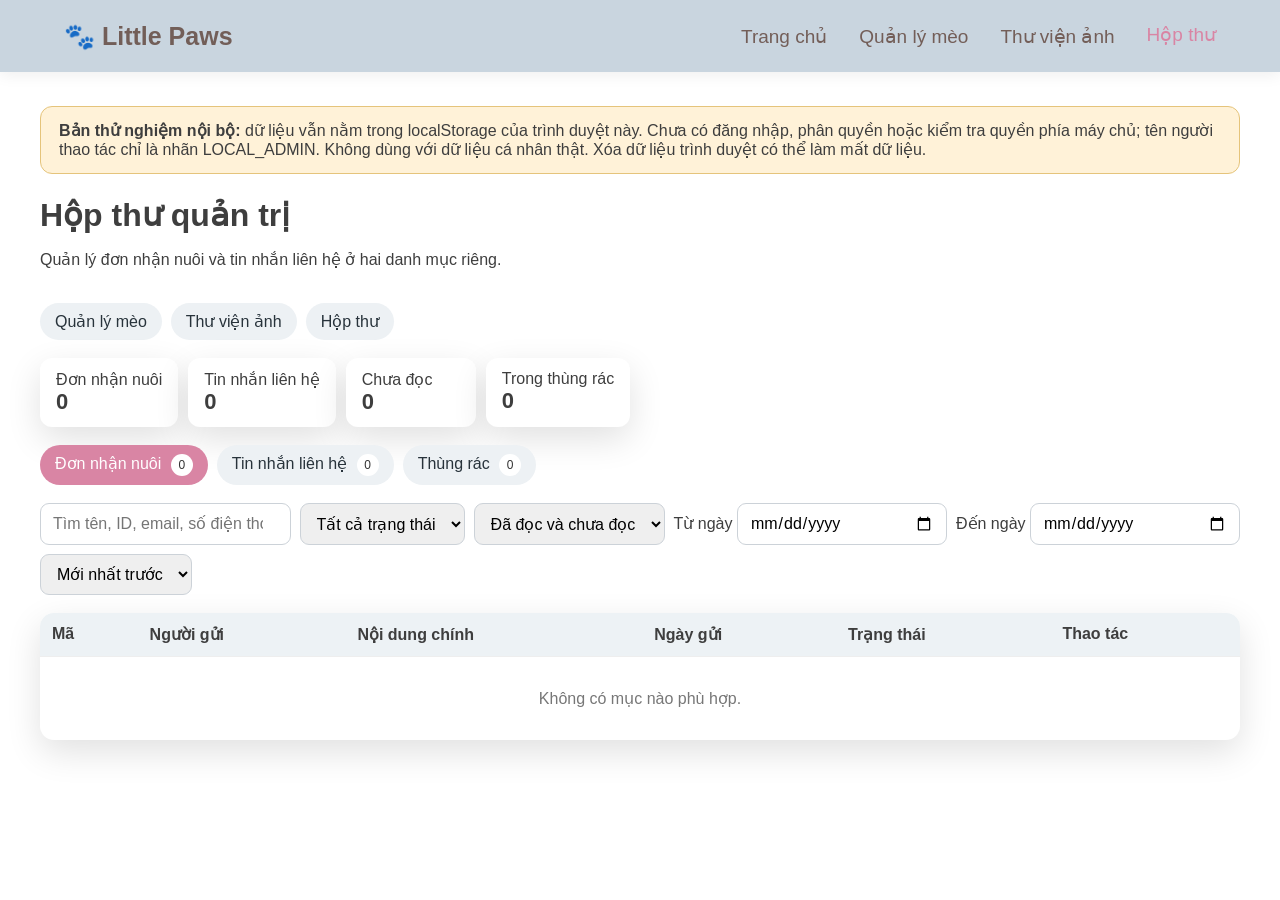
<file: admin-inbox.html>
<!doctype html>
<html lang="vi">
<head>
<meta charset="utf-8"><meta name="viewport" content="width=device-width,initial-scale=1">
<title>Little Paws — Hộp thư quản trị</title>
<link rel="stylesheet" href="assets/style.css">
<style>
.inbox{max-width:1240px;margin:34px auto;padding:0 20px}.inbox-warning{padding:14px 18px;background:#fff2d8;border:1px solid #e5c47b;border-radius:12px;margin-bottom:22px}.inbox-head{display:flex;justify-content:space-between;align-items:center;gap:16px;flex-wrap:wrap}.inbox-head h1{margin:0}.inbox-nav,.inbox-filters,.inbox-tabs{display:flex;gap:9px;flex-wrap:wrap;margin:18px 0}.inbox-nav a,.inbox-tab{border:0;border-radius:22px;padding:9px 15px;background:#edf1f4;color:#28333b;text-decoration:none;font:inherit;cursor:pointer}.inbox-tab.active{background:#d985a4;color:white}.inbox-count{display:inline-grid;place-items:center;min-width:22px;height:22px;padding:0 5px;margin-left:5px;border-radius:20px;background:#fff;color:#333;font-size:12px}.inbox-filters input,.inbox-filters select{padding:10px 12px;border:1px solid #ccd2d8;border-radius:9px;font:inherit}.inbox-filters input{flex:1;min-width:210px}.inbox-summary{display:flex;gap:10px;flex-wrap:wrap;margin:16px 0}.inbox-stat{background:#fff;border-radius:12px;padding:12px 16px;box-shadow:var(--shadow);min-width:130px}.inbox-stat strong{display:block;font-size:22px}.inbox-table-wrap{overflow:auto;background:white;border-radius:14px;box-shadow:var(--shadow)}.inbox-table{width:100%;border-collapse:collapse;min-width:850px}.inbox-table th,.inbox-table td{text-align:left;padding:12px;border-bottom:1px solid #eee;vertical-align:top}.inbox-table th{background:#edf2f5}.inbox-sub{display:block;color:#777;font-size:13px;margin-top:4px}.inbox-pill{display:inline-block;padding:4px 9px;border-radius:20px;background:#f5e7ed;font-size:12px;white-space:nowrap}.inbox-pill.unread{background:#ffe9c7}.inbox-pill.done{background:#dff1e5}.inbox-action{border:0;border-radius:18px;padding:7px 11px;margin:2px;cursor:pointer;font:inherit;background:#e8edf1}.inbox-action.primary{background:#d985a4;color:white}.inbox-action.danger{background:#f7e1e7}.inbox-empty{padding:32px;text-align:center;color:#777}.inbox-dialog{border:0;border-radius:18px;width:min(700px,calc(100% - 26px));max-height:88vh;overflow:auto;padding:24px;box-shadow:0 18px 60px #0004}.inbox-dialog::backdrop{background:#17131dcc}.inbox-dialog h2{margin-top:0}.detail-grid{display:grid;grid-template-columns:150px 1fr;gap:8px 14px}.detail-grid dt{font-weight:700;color:#58636b}.detail-grid dd{margin:0;overflow-wrap:anywhere}.cat-ref{display:flex;align-items:center;gap:12px;padding:12px;background:#f7f8f9;border-radius:12px;margin:14px 0}.cat-ref img{width:76px;height:76px;object-fit:cover;border-radius:10px}.cat-ref a{color:#9b496b}.detail-message{white-space:pre-wrap;overflow-wrap:anywhere;background:#f8f8f8;padding:14px;border-radius:10px;margin-top:14px}.dialog-actions{display:flex;gap:8px;justify-content:flex-end;flex-wrap:wrap;margin-top:18px}.inbox-select-status{padding:9px;border:1px solid #ccd2d8;border-radius:8px;font:inherit}@media(max-width:650px){.detail-grid{grid-template-columns:1fr;gap:4px}.detail-grid dd{margin-bottom:10px}}
</style>
</head>
<body>
<header class="site-header"><a class="brand" href="index.html">🐾 Little Paws</a><nav class="main-nav"><a href="index.html">Trang chủ</a><a href="admin-demo.html">Quản lý mèo</a><a href="admin-library.html">Thư viện ảnh</a><a class="active" href="admin-inbox.html">Hộp thư</a></nav></header>
<main class="inbox">
<div class="inbox-warning"><strong>Bản thử nghiệm nội bộ:</strong> dữ liệu vẫn nằm trong localStorage của trình duyệt này. Chưa có đăng nhập, phân quyền hoặc kiểm tra quyền phía máy chủ; tên người thao tác chỉ là nhãn LOCAL_ADMIN. Không dùng với dữ liệu cá nhân thật. Xóa dữ liệu trình duyệt có thể làm mất dữ liệu.</div>
<div class="inbox-head"><div><h1>Hộp thư quản trị</h1><p>Quản lý đơn nhận nuôi và tin nhắn liên hệ ở hai danh mục riêng.</p></div></div>
<nav class="inbox-nav"><a href="admin-demo.html">Quản lý mèo</a><a href="admin-library.html">Thư viện ảnh</a><a href="admin-inbox.html">Hộp thư</a></nav>
<div class="inbox-summary" id="summary"></div>
<div class="inbox-tabs" role="tablist" aria-label="Danh mục hộp thư">
<button class="inbox-tab active" data-tab="adoption" role="tab">Đơn nhận nuôi <span class="inbox-count" id="countAdoption">0</span></button>
<button class="inbox-tab" data-tab="contact" role="tab">Tin nhắn liên hệ <span class="inbox-count" id="countContact">0</span></button>
<button class="inbox-tab" data-tab="trash" role="tab">Thùng rác <span class="inbox-count" id="countTrash">0</span></button>
</div>
<div class="inbox-filters"><input id="search" type="search" placeholder="Tìm tên, ID, email, số điện thoại hoặc nội dung"><select id="statusFilter"><option value="">Tất cả trạng thái</option></select><select id="readFilter"><option value="">Đã đọc và chưa đọc</option><option value="UNREAD">Chưa đọc</option><option value="READ">Đã đọc</option></select><label>Từ ngày <input id="dateFrom" type="date"></label><label>Đến ngày <input id="dateTo" type="date"></label><select id="sort"><option value="newest">Mới nhất trước</option><option value="oldest">Cũ nhất trước</option></select></div>
<div class="inbox-table-wrap"><table class="inbox-table"><thead id="tableHead"></thead><tbody id="rows"></tbody></table><div id="empty" class="inbox-empty" hidden>Không có mục nào phù hợp.</div></div>
</main>
<dialog id="detail" class="inbox-dialog"><h2 id="detailTitle">Chi tiết</h2><div id="detailBody"></div><div class="dialog-actions" id="detailActions"></div></dialog>
<script src="assets/admin-inbox.js"></script>
</body></html>
</file>
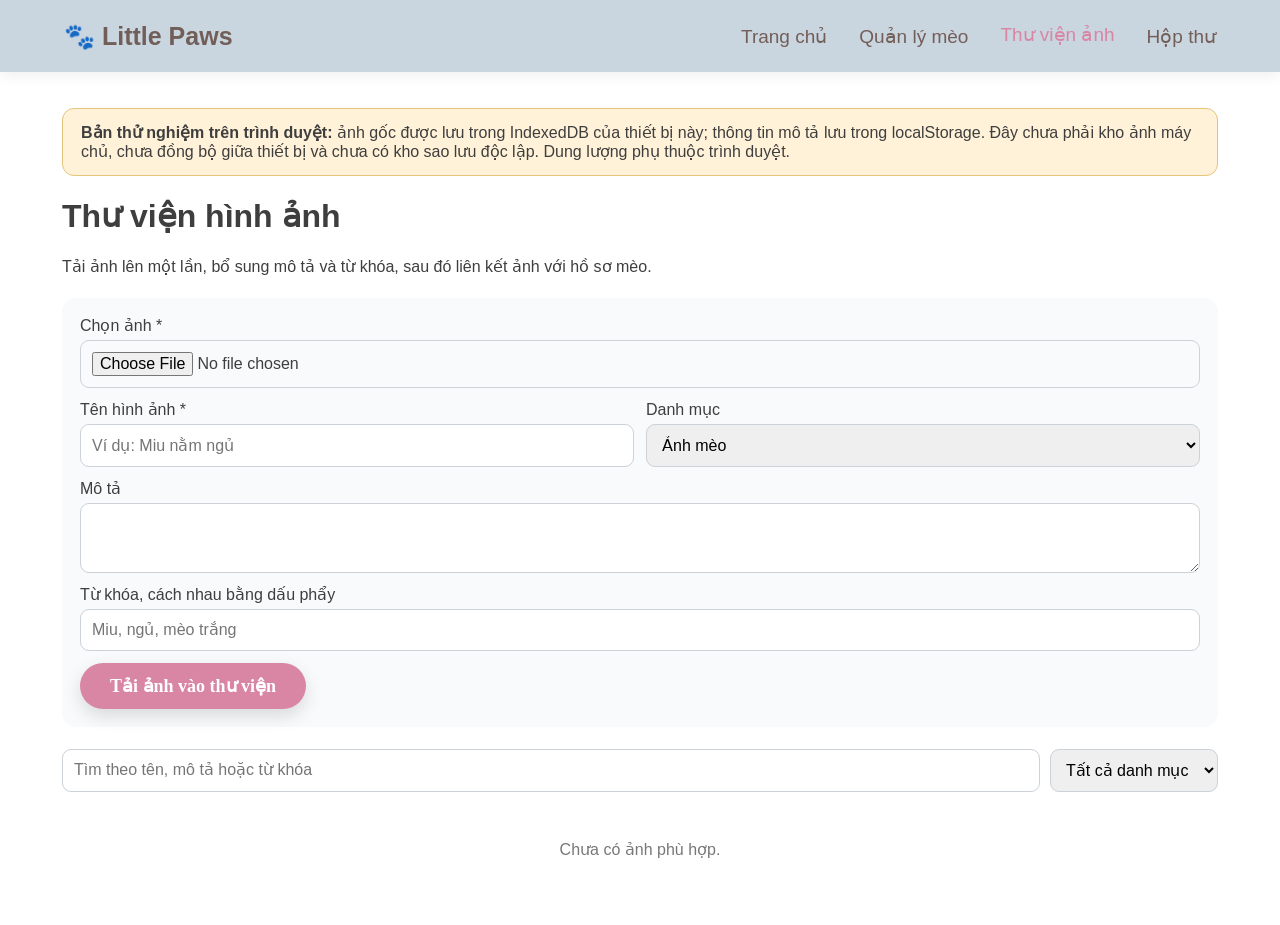
<file: admin-library.html>
<!doctype html><html lang="vi"><head><meta charset="utf-8"><meta name="viewport" content="width=device-width,initial-scale=1"><title>Little Paws — Thư viện hình ảnh</title><link rel="stylesheet" href="assets/style.css"><style>
.library{max-width:1200px;margin:36px auto;padding:0 22px}.notice{padding:14px 18px;background:#fff2d8;border:1px solid #e5c47b;border-radius:12px;margin-bottom:20px}.lib-toolbar{display:flex;gap:10px;flex-wrap:wrap;margin:18px 0}.lib-toolbar input,.lib-toolbar select,.upload-form input,.upload-form textarea,.upload-form select{padding:11px;border:1px solid #ccd2d8;border-radius:9px;font:inherit}.lib-toolbar input{flex:1;min-width:220px}.lib-grid{display:grid;grid-template-columns:repeat(auto-fill,minmax(220px,1fr));gap:18px}.lib-card{background:white;border-radius:14px;overflow:hidden;box-shadow:var(--shadow)}.lib-card img{width:100%;height:170px;object-fit:cover;background:#eee}.lib-body{padding:13px}.lib-body h3{margin:0 0 5px}.lib-tags{font-size:13px;color:#777}.lib-actions{display:flex;gap:6px;flex-wrap:wrap;margin-top:10px}.lib-btn{border:0;border-radius:18px;padding:7px 12px;cursor:pointer;font:inherit;background:#e8edf1}.lib-btn.danger{background:#f7e1e7}.upload-form{display:grid;grid-template-columns:repeat(2,1fr);gap:12px;background:#f8fafb;padding:18px;border-radius:14px;margin:22px 0}.upload-form label{display:grid;gap:5px}.upload-form .wide{grid-column:1/-1}.upload-form textarea{min-height:70px}.lib-empty{padding:30px;text-align:center;color:#777}.lib-dialog{border:0;border-radius:18px;width:min(540px,calc(100% - 28px));padding:24px}.lib-dialog::backdrop{background:#17131dcc}.lib-dialog select{width:100%;padding:11px;border-radius:9px;margin:8px 0 14px}.lib-preview{width:100%;max-height:260px;object-fit:contain;background:#f4f4f4;border-radius:10px}.lib-footer{display:flex;gap:10px;justify-content:flex-end;margin-top:16px}@media(max-width:600px){.upload-form{grid-template-columns:1fr}.upload-form .wide{grid-column:auto}}
</style></head><body><header class="site-header"><a class="brand" href="index.html">🐾 Little Paws</a><nav class="main-nav"><a href="index.html">Trang chủ</a><a href="admin-demo.html">Quản lý mèo</a><a class="active" href="admin-library.html">Thư viện ảnh</a><a href="admin-inbox.html">Hộp thư</a></nav></header>
<main class="library"><div class="notice"><strong>Bản thử nghiệm trên trình duyệt:</strong> ảnh gốc được lưu trong IndexedDB của thiết bị này; thông tin mô tả lưu trong localStorage. Đây chưa phải kho ảnh máy chủ, chưa đồng bộ giữa thiết bị và chưa có kho sao lưu độc lập. Dung lượng phụ thuộc trình duyệt.</div>
<h1>Thư viện hình ảnh</h1><p>Tải ảnh lên một lần, bổ sung mô tả và từ khóa, sau đó liên kết ảnh với hồ sơ mèo.</p>
<form id="uploadForm" class="upload-form"><label class="wide">Chọn ảnh *<input type="file" id="imageFile" accept="image/*" required></label><label>Tên hình ảnh *<input id="imageName" required maxlength="100" placeholder="Ví dụ: Miu nằm ngủ"></label><label>Danh mục<select id="imageCategory"><option value="CAT">Ảnh mèo</option><option value="BANNER">Banner</option><option value="WEBSITE">Nội dung website</option><option value="OTHER">Khác</option></select></label><label class="wide">Mô tả<textarea id="imageDescription" maxlength="500"></textarea></label><label class="wide">Từ khóa, cách nhau bằng dấu phẩy<input id="imageTags" maxlength="300" placeholder="Miu, ngủ, mèo trắng"></label><div class="wide"><button class="pill-btn pink" type="submit">Tải ảnh vào thư viện</button><span id="uploadNotice" role="status"></span></div></form>
<div class="lib-toolbar"><input id="libSearch" placeholder="Tìm theo tên, mô tả hoặc từ khóa"><select id="libCategory"><option value="">Tất cả danh mục</option><option value="CAT">Ảnh mèo</option><option value="BANNER">Banner</option><option value="WEBSITE">Nội dung website</option><option value="OTHER">Khác</option></select></div>
<div id="libGrid" class="lib-grid"></div><div id="libEmpty" class="lib-empty" hidden>Chưa có ảnh phù hợp.</div></main>
<dialog id="attachDialog" class="lib-dialog"><h2>Liên kết ảnh với hồ sơ mèo</h2><img id="attachPreview" class="lib-preview" alt="Ảnh đang chọn"><p id="attachTitle"></p><label for="catSelect">Chọn hồ sơ mèo</label><select id="catSelect"></select><label><input type="radio" name="attachRole" value="primary" checked> Đặt làm ảnh đại diện</label><label><input type="radio" name="attachRole" value="gallery"> Thêm vào bộ sưu tập ảnh</label><div class="lib-footer"><button id="attachCancel" class="lib-btn">Đóng</button><button id="attachSave" class="pill-btn pink">Liên kết ảnh</button></div></dialog>
<script src="assets/admin-library.js"></script></body></html>
</file>
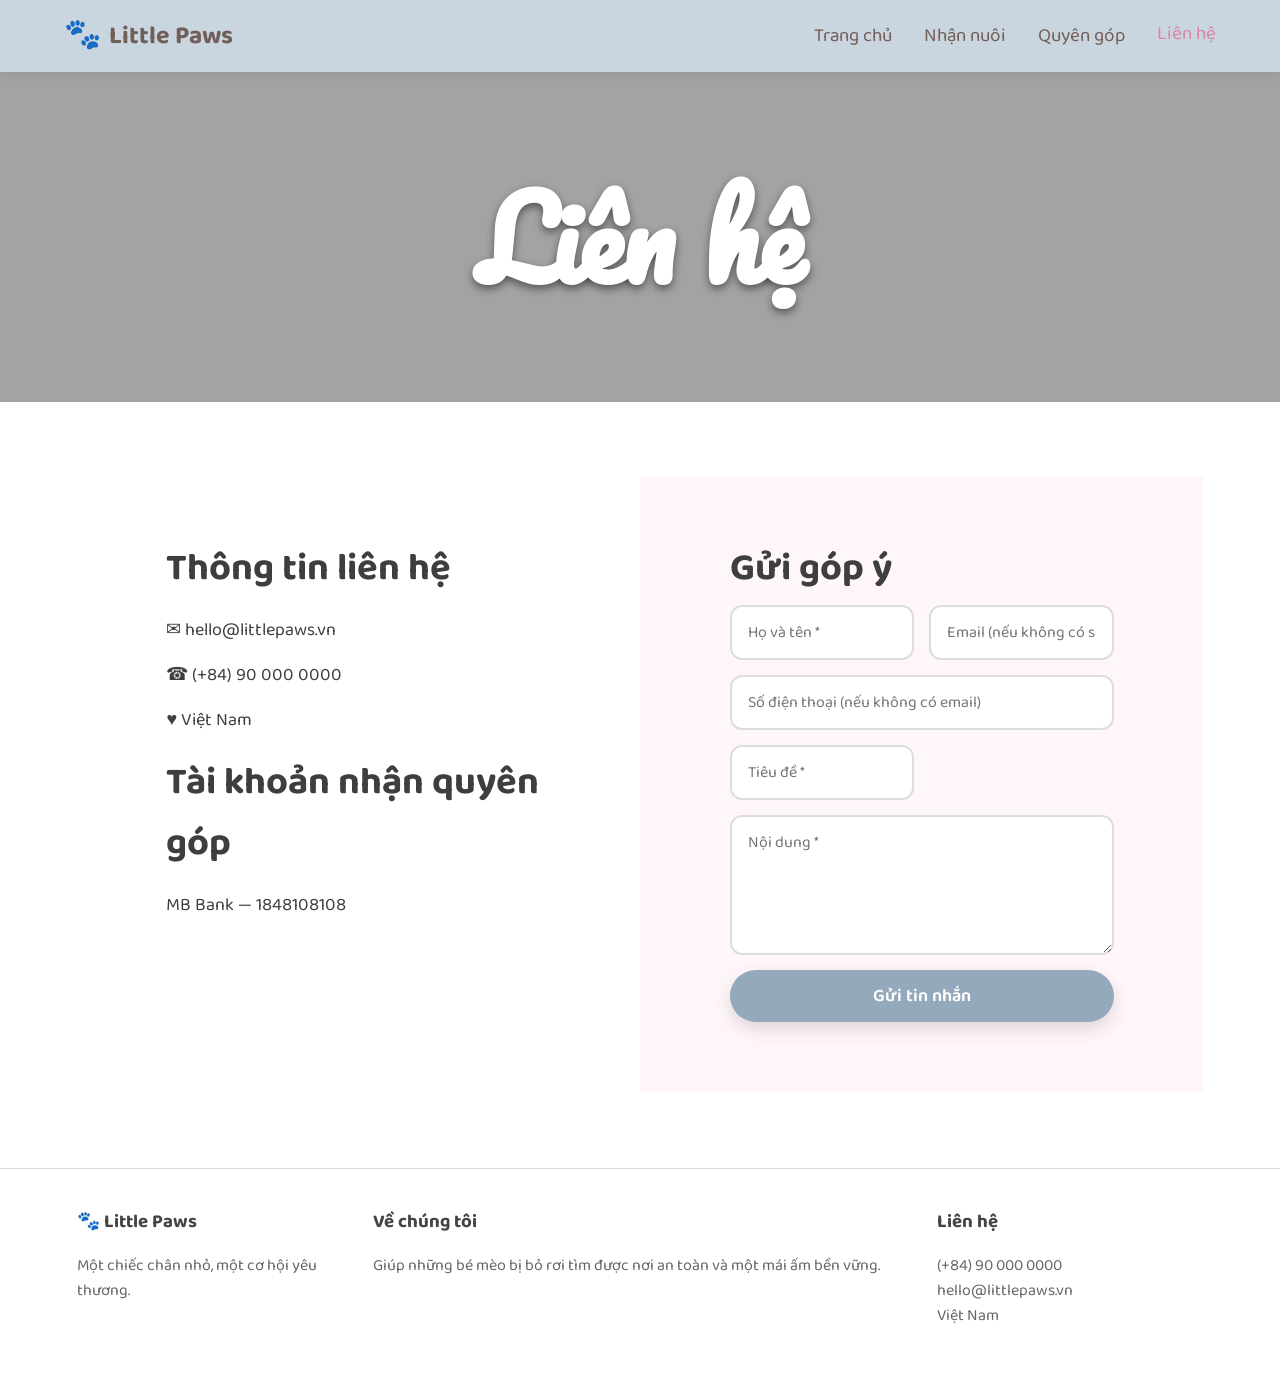
<file: contact.html>
<!doctype html>
<html lang="vi"><head><meta charset="utf-8"><meta name="viewport" content="width=device-width,initial-scale=1">
<title>Liên hệ — Little Paws</title><link rel="preconnect" href="https://fonts.googleapis.com"><link rel="preconnect" href="https://fonts.gstatic.com" crossorigin>
<link href="https://fonts.googleapis.com/css2?family=Baloo+2:wght@400;500;600;700;800&family=Pacifico&display=swap" rel="stylesheet"><link rel="stylesheet" href="assets/style.css"></head>
<body data-page="contact"><header class="site-header"><a class="brand" href="index.html"><span class="brand-paw">🐾</span><span data-site="name">Little Paws</span></a><button class="menu-toggle">☰</button><nav class="main-nav"><a href="index.html">Trang chủ</a><a href="adopt.html">Nhận nuôi</a><a href="donate.html">Quyên góp</a><a class="active" href="contact.html">Liên hệ</a></nav></header>
<main><section class="page-hero hero-contact"><div class="hero-overlay"></div><div class="page-hero-content reveal"><h1>Liên hệ</h1></div></section>
<section class="contact-grid section"><div class="contact-info reveal"><h2>Thông tin liên hệ</h2><p>✉ <span data-site="email">hello@littlepaws.vn</span></p><p>☎ <span data-site="phone">(+84) 90 000 0000</span></p><p>♥ <span data-site="address">Việt Nam</span></p><h2>Tài khoản nhận quyên góp</h2><p data-site="bank">MB Bank — 1848108108</p></div>
<div class="contact-form reveal"><h2>Gửi góp ý</h2><form id="contactForm"><input name="name" required placeholder="Họ và tên *"><input name="email" type="email" placeholder="Email (nếu không có số điện thoại)"><input name="phone" type="tel" placeholder="Số điện thoại (nếu không có email)"><input name="subject" required placeholder="Tiêu đề *"><textarea name="message" required placeholder="Nội dung *"></textarea><button class="pill-btn" type="submit">Gửi tin nhắn</button></form><p id="contactNotice"></p></div></section></main><footer id="footer"></footer><script src="assets/app.js"></script></body></html>
</file>
<file: assets/style.css>
:root{--blue:#c9d5df;--cream:#f5ffd0;--green:#3f5a08;--pink:#d985a4;--ink:#3e3e3e;--white:#fff;--shadow:0 12px 35px rgba(0,0,0,.12)}*{box-sizing:border-box}html{scroll-behavior:smooth}body{margin:0;color:var(--ink);font-family:"Baloo 2",sans-serif;background:#fff;overflow-x:hidden}.site-header{height:72px;background:var(--blue);display:flex;align-items:center;justify-content:space-between;padding:0 5vw;position:sticky;top:0;z-index:50;box-shadow:0 3px 15px #0001}.brand{font-size:25px;font-weight:700;color:#725e58;text-decoration:none;display:flex;align-items:center;gap:8px}.brand-paw{font-size:30px}.main-nav{display:flex;gap:32px}.main-nav a{color:#735e58;text-decoration:none;font-size:19px;transition:.25s}.main-nav a:hover,.main-nav a.active{color:var(--pink);transform:translateY(-2px)}.menu-toggle{display:none;background:none;border:0;font-size:25px}.hero,.page-hero{position:relative;min-height:390px;background-size:cover;background-position:center;display:grid;place-items:center;overflow:hidden}.hero-home{background-image:url("https://images.unsplash.com/photo-1518791841217-8f162f1e1131?auto=format&fit=crop&w=1800&q=85");min-height:560px;background-attachment:fixed}.hero-adopt{background-image:url("https://images.unsplash.com/photo-1511044568932-338cba0ad803?auto=format&fit=crop&w=1800&q=85")}.hero-donate,.hero-contact{background-image:url("https://images.unsplash.com/photo-1543852786-1cf6624b9987?auto=format&fit=crop&w=1800&q=85")}.hero-overlay{position:absolute;inset:0;background:rgba(0,0,0,.36)}.hero-content,.page-hero-content{position:relative;z-index:1;text-align:center;color:#fff;max-width:1000px;padding:30px}.hero-content h1,.page-hero-content h1{font-family:Pacifico,cursive;font-size:clamp(60px,10vw,110px);margin:0;text-shadow:0 4px 8px #0007}.hero-content p,.page-hero-content p{font-size:23px;margin:10px 0 25px}.pill-btn{display:inline-block;border:0;border-radius:50px;padding:12px 30px;background:#94aabc;color:#fff;font:600 18px "Baloo 2";text-decoration:none;cursor:pointer;transition:.3s;box-shadow:0 7px 18px #0002}.pill-btn:hover{transform:translateY(-4px) scale(1.02);box-shadow:0 12px 24px #0003}.pill-btn.pink{background:var(--pink)}.split-section{display:grid;grid-template-columns:1fr 1fr}.intro-panel{padding:35px 5vw;min-height:470px}.panel-blue{background:var(--blue)}.panel-cream{background:var(--cream)}.intro-panel img{width:100%;height:190px;object-fit:cover;border-radius:3px;display:block;margin:18px 0}.intro-panel ul{padding-left:22px;font-size:18px;line-height:1.4}.script-label{font-family:Pacifico;font-size:30px;color:#506b18;background:#a6b8c2;padding:2px 22px;border-radius:30px;display:inline-block}.stats-band{display:grid;grid-template-columns:repeat(4,1fr);padding:35px 5vw;background:linear-gradient(rgba(30,20,20,.58),rgba(30,20,20,.58)),url("https://images.unsplash.com/photo-1574158622682-e40e69881006?auto=format&fit=crop&w=1800&q=80") center/cover;color:white;text-align:center}.stat b{display:block;font-size:42px}.stat span{font-size:18px}.section{padding:75px 6vw}.section-heading{text-align:center;max-width:800px;margin:0 auto 38px}.eyebrow{color:#78910d;text-transform:uppercase;letter-spacing:2px;font-weight:700}.section-heading h2,.info-card h3,.donate-copy h2,.contact-info h2,.contact-form h2{font-size:38px;margin:6px 0}.section-heading p{font-size:18px}.pet-grid{display:grid;grid-template-columns:repeat(4,1fr);gap:22px}.pet-card{background:#d2dbe2;border-radius:5px;padding:10px;box-shadow:var(--shadow);transition:.3s;overflow:hidden}.pet-card:hover{transform:translateY(-8px) rotate(-.5deg)}.pet-card img{width:100%;height:190px;object-fit:cover;border-radius:4px}.pet-card h3{margin:7px 0 0;font-size:23px}.pet-card p{margin:0;line-height:1.35}.center{text-align:center;margin-top:35px}.cta-section{padding:80px 6vw;background:var(--blue);text-align:center}.cta-inner h2{font-size:42px;margin:0}.page-hero{min-height:330px}.two-col,.contact-grid,.donate-content{display:grid;grid-template-columns:1fr 1fr}.info-card{padding:45px 6vw;background:#e9d2d4}.info-card.green{background:#617d12;color:#fff}.info-card img{width:100%;height:230px;object-fit:cover}.info-card li{margin:14px 0;font-size:17px}.filters{display:flex;gap:12px;margin:0 auto 30px;max-width:900px}.filters input,.filters select,.form-section input,.form-section select,.form-section textarea,.contact-form input,.contact-form textarea{width:100%;padding:13px 16px;border:2px solid #ddd;border-radius:12px;font:inherit}.form-section{padding:55px 12%;background:#fafafa}.form-section h2{text-align:center;font-size:34px}.form-section form{display:grid;gap:14px;max-width:800px;margin:auto}.form-section textarea,.contact-form textarea{min-height:140px;resize:vertical}.donate-content{align-items:center}.donate-copy{padding:55px 7vw}.donate-copy p,.contact-info p{font-size:18px;line-height:1.5}.bank-box{background:var(--cream);padding:20px;border-radius:18px;margin:25px 0;display:grid;gap:4px}.donate-image img{width:100%;height:100%;min-height:430px;object-fit:cover}.quote-section{padding:70px 12%;font-size:31px;line-height:1.35;text-align:center;color:#788da0}.contact-grid{min-height:500px}.contact-info,.contact-form{padding:55px 7vw}.contact-form{background:#fff6fa}.contact-form form{display:grid;grid-template-columns:1fr 1fr;gap:15px}.contact-form input:nth-child(3),.contact-form textarea,.contact-form button{grid-column:1/-1}.floating-actions{position:fixed;right:20px;bottom:20px;z-index:40;display:grid;gap:10px}.floating-actions>*{width:48px;height:48px;border:0;border-radius:50%;background:#ffc400;color:#fff;display:grid;place-items:center;text-decoration:none;font-size:22px;box-shadow:0 4px 12px #0003;cursor:pointer}.floating-actions a{background:#1697d1}footer{padding:38px 6vw;border-top:1px solid #ddd;display:grid;grid-template-columns:1fr 2fr 1fr;gap:30px;color:#666}footer h3{margin:0;color:#444}.reveal{opacity:0;transform:translateY(35px);transition:opacity .8s ease,transform .8s ease}.reveal.visible{opacity:1;transform:none}@media(max-width:800px){.main-nav{display:none;position:absolute;top:72px;left:0;right:0;background:var(--blue);padding:15px 6vw;flex-direction:column;gap:10px}.main-nav.open{display:flex}.menu-toggle{display:block}.split-section,.two-col,.contact-grid,.donate-content{grid-template-columns:1fr}.pet-grid{grid-template-columns:repeat(2,1fr)}.stats-band{grid-template-columns:repeat(2,1fr);gap:20px}.contact-form form{grid-template-columns:1fr}.contact-form input:nth-child(3),.contact-form textarea,.contact-form button{grid-column:auto}footer{grid-template-columns:1fr}.hero-home{background-attachment:scroll}}@media(max-width:480px){.pet-grid{grid-template-columns:1fr}.hero-content h1,.page-hero-content h1{font-size:55px}.hero-content p,.page-hero-content p{font-size:18px}.intro-panel{padding:28px 6vw}.section{padding:55px 5vw}.filters{flex-direction:column}}
</file>
